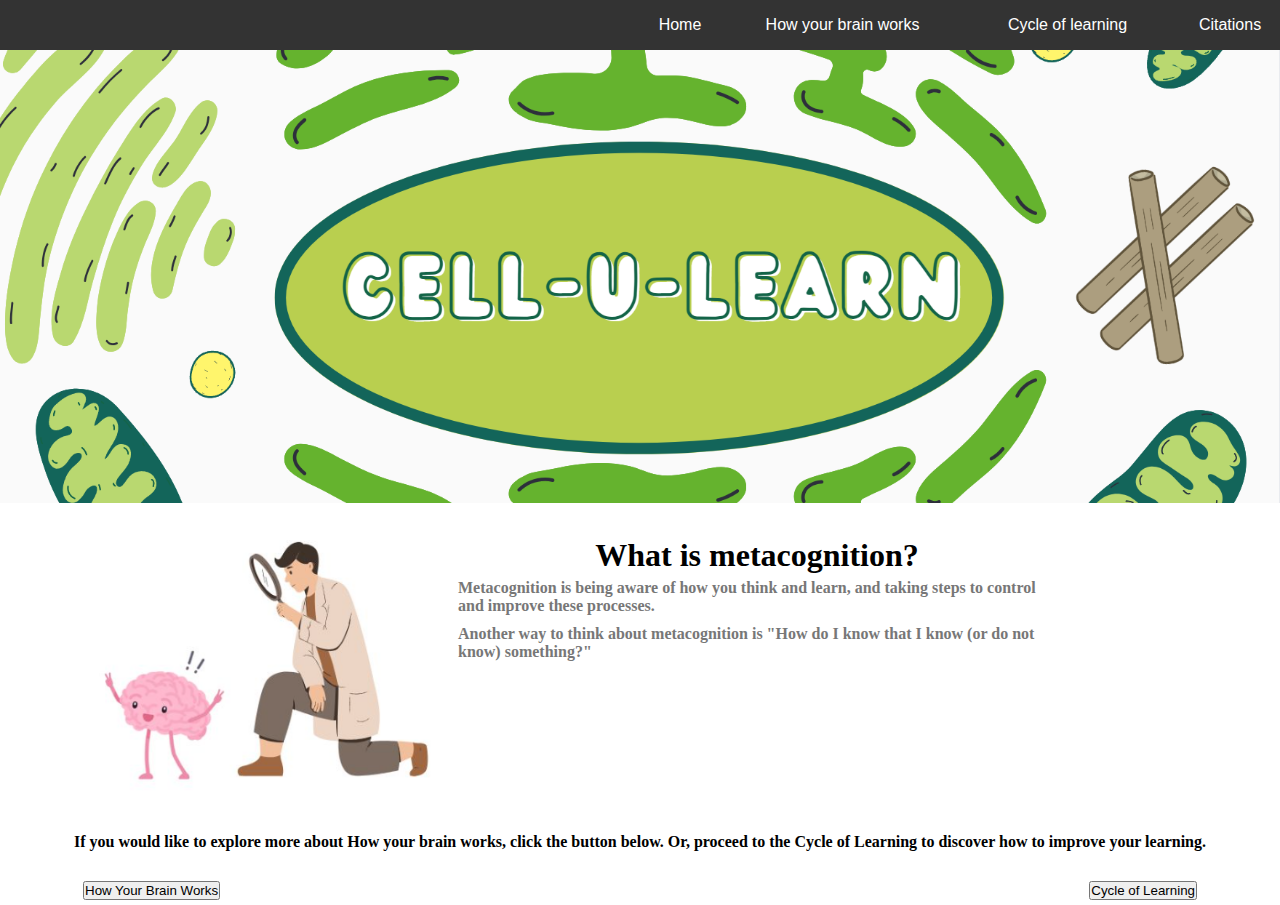
<file: index.html>
<!DOCTYPE html>
<html lang="en">
    <head>
        <meta charset="UTF-8">
        <meta name="viewport" content="width=device-width, initial-scale=1.0">
        <title>
            Cell-U-Learn
        </title>
        <link rel="stylesheet" href="CellULearnSite/CSS/styles.css">
    </head>
    <body>
        
        <header>
            <nav class="navbar">
                <ul class="nav-menu">
                    <li class="nav-item" style="width: 100px; display: flex;"><a href="index.html">Home</a></li>
                    
                    <!-- Dropdown Column 1 -->
                    <li class="nav-item dropdown">
                        <a href="CellULearnSite/Pages/1.0brainOverview.html" class="dropbtn">How your brain works</a>
                        <div class="dropdown-content">
                          <a href="CellULearnSite/Pages/1.1howMemory.html">1. How does memory work?</a>
                          <a href="CellULearnSite/Pages/1.2neuronConnections.html">2. Neuronal Connections</a>
                        </div>
                      </li>
                    <!-- Dropdown Column 2 -->
                    <li class="nav-item dropdown">
                        <a href="CellULearnSite/Pages/2.0cyclesOverview.html" class="dropbtn">Cycle of learning</a>
                        <div class="dropdown-content">
                            <a href="CellULearnSite/Pages/2.1aspirePhase.html">1. Aspire Phase</a>
                            <a href="CellULearnSite/Pages/2.2stratPhase.html">2. Strategize Phase</a>
                            <a href="CellULearnSite/Pages/2.3planPhase.html">3. Plan Phase</a>
                            <a href="CellULearnSite/Pages/2.4barriersPhase.html">4. Identify Barriers Phase</a>
                            <a href="CellULearnSite/Pages/2.5regulatePhase.html">5. Regulate Phase</a>
                            <a href="CellULearnSite/Pages/2.6evalPhase.html">6. Evaluate Phase</a>
                            <a href="CellULearnSite/Pages/2.7cyclesSummary.html">Summary</a>
                        </div>
                    </li>
                    <li class="nav-item" style="width: 100px; display: flex;"><a href="CellULearnSite/Pages/3.0citations.html">Citations</a></li>
                </ul>
            </nav>
        </header>
        <img src="CellULearnSite/Assets/HomePage/placeholderHomeHeader.png" style="width: 100vw;">
        <div id="wholePage" style="display: flex; width: 100vw; justify-content: center; align-items: flex-start;">
            <div id="mainBody" style="display: flex; flex-direction: column;">
                <div style="display: flex; align-items: flex-start; padding-top: 30px;">
                    <img src="CellULearnSite/Assets/HomePage/brainGraphic.png" style="width: 30vw;">
                <div style="display: flex; flex-direction: column; justify-content: center; width: 60vw; max-width: 600px;">
                    <h1 style="font-size: 2em; text-align: center;">
                        What is metacognition?
                    </h1>
                    <h2 style="font-size: 1em; padding: 5px 1px; color: #777;">
                        Metacognition is being aware of how you think and learn, and taking steps to control and improve these processes.
                    </h2>
                    <h2 style="font-size: 1em; padding: 5px 1px; color: #777;">
                        Another way to think about metacognition is "How do I know that I know (or do not know) something?"
                    </h2>
                    
                </div>
                </div>
                <div style="display: flex; flex-direction: column;">
                    <h2 style="font-size: 1em; padding: 25px 1px;">
                        If you would like to explore more about How your brain works, click the button below. Or, proceed to the  Cycle of Learning to discover how to improve your learning.
                    </h2>
                    <div id="buttonBox" style="display: flex; justify-content: space-between; padding: 5px 10px;">
                        <a href="CellULearnSite/Pages/1.0brainOverview.html">
                            <button class="bottomNavButton">How Your Brain Works</button>
                        </a>
                        <a href="CellULearnSite/Pages/2.0cyclesOverview.html">
                            <button class="bottomNavButton">Cycle of Learning</button>
                        </a>
                        
                    </div>
                </div>
            </div>
        </div>
    </body>
</html>
</file>
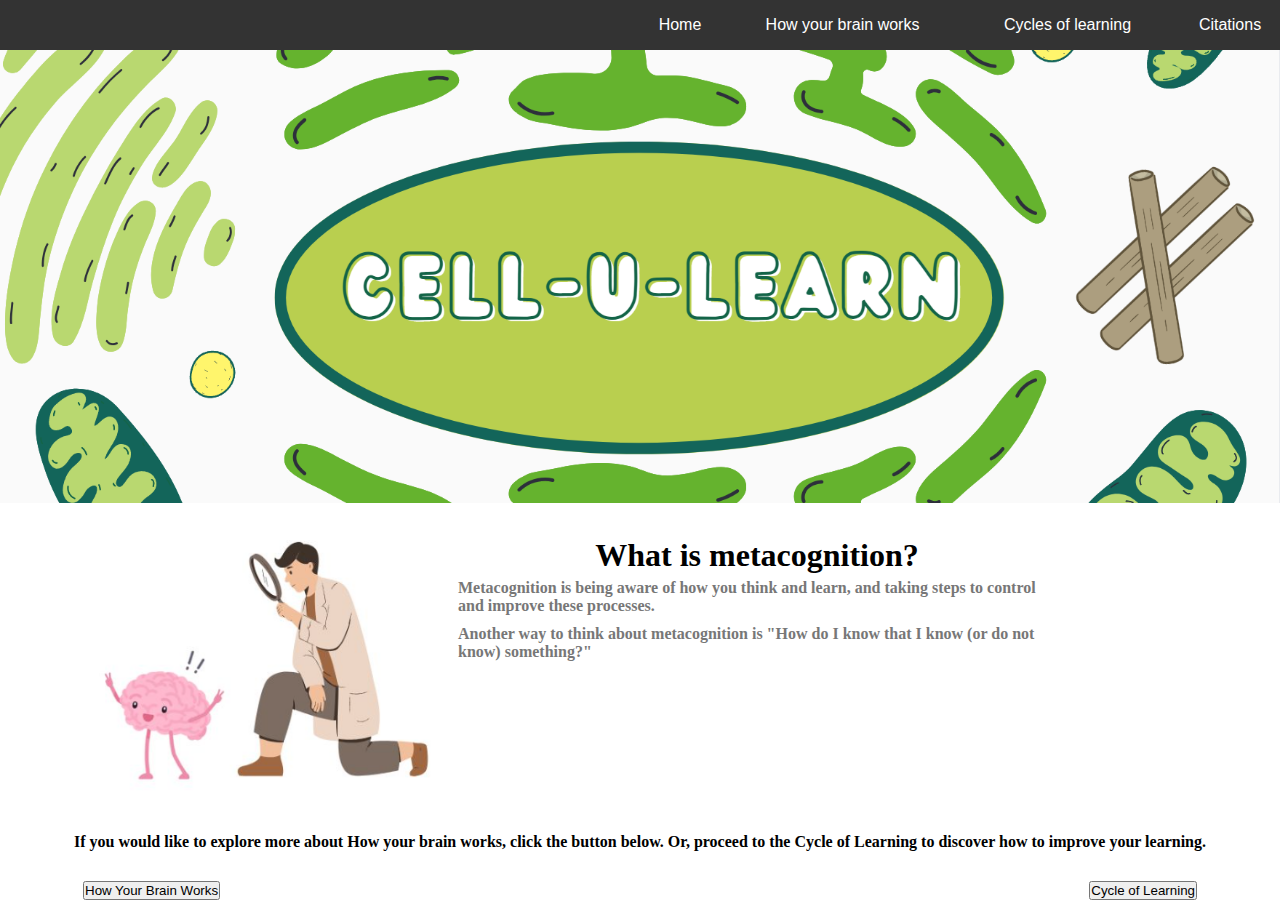
<file: CellULearnSite/index.html>
<!DOCTYPE html>
<html lang="en">
    <head>
        <meta charset="UTF-8">
        <meta name="viewport" content="width=device-width, initial-scale=1.0">
        <title>
            Cell-U-Learn
        </title>
        <link rel="stylesheet" href="CSS/styles.css">
    </head>
    <body>
        
        <header>
            <nav class="navbar">
                <ul class="nav-menu">
                    <li class="nav-item" style="width: 100px; display: flex;"><a href="index.html">Home</a></li>
                    
                    <!-- Dropdown Column 1 -->
                    <li class="nav-item dropdown">
                        <a href="Pages/1.0brainOverview.html" class="dropbtn">How your brain works</a>
                        <div class="dropdown-content">
                          <a href="Pages/1.1howMemory.html">1. How does memory work?</a>
                          <a href="Pages/1.2neuronConnections.html">2. Neuronal Connections</a>
                        </div>
                      </li>
                    <!-- Dropdown Column 2 -->
                    <li class="nav-item dropdown">
                        <a href="Pages/2.0cyclesOverview.html" class="dropbtn">Cycles of learning</a>
                        <div class="dropdown-content">
                            <a href="Pages/2.1aspirePhase.html">1. Aspire Phase</a>
                            <a href="Pages/2.2stratPhase.html">2. Strategize Phase</a>
                            <a href="Pages/2.3planPhase.html">3. Plan Phase</a>
                            <a href="Pages/2.4barriersPhase.html">4. Identify Barriers Phase</a>
                            <a href="Pages/2.5regulatePhase.html">5. Regulate Phase</a>
                            <a href="Pages/2.6evalPhase.html">6. Evaluate Phase</a>
                            <a href="Pages/2.7cyclesSummary.html">Summary</a>
                        </div>
                    </li>
                    <li class="nav-item" style="width: 100px; display: flex;"><a href="Pages/3.0citations.html">Citations</a></li>
                </ul>
            </nav>
        </header>
        <img src="Assets/HomePage/placeholderHomeHeader.png" style="width: 100vw;">
        <div id="wholePage" style="display: flex; width: 100vw; justify-content: center; align-items: flex-start;">
            <div id="mainBody" style="display: flex; flex-direction: column;">
                <div style="display: flex; align-items: flex-start; padding-top: 30px;">
                    <img src="Assets/HomePage/brainGraphic.png" style="width: 30vw;">
                <div style="display: flex; flex-direction: column; justify-content: center; width: 60vw; max-width: 600px;">
                    <h1 style="font-size: 2em; text-align: center;">
                        What is metacognition?
                    </h1>
                    <h2 style="font-size: 1em; padding: 5px 1px; color: #777;">
                        Metacognition is being aware of how you think and learn, and taking steps to control and improve these processes.
                    </h2>
                    <h2 style="font-size: 1em; padding: 5px 1px; color: #777;">
                        Another way to think about metacognition is "How do I know that I know (or do not know) something?"
                    </h2>
                    
                </div>
                </div>
                <div style="display: flex; flex-direction: column;">
                    <h2 style="font-size: 1em; padding: 25px 1px;">
                        If you would like to explore more about How your brain works, click the button below. Or, proceed to the  Cycle of Learning to discover how to improve your learning.
                    </h2>
                    <div id="buttonBox" style="display: flex; justify-content: space-between; padding: 5px 10px;">
                        <a href="Pages/1.0brainOverview.html">
                            <button class="bottomNavButton">How Your Brain Works</button>
                        </a>
                        <a href="Pages/1.0brainOverview.html">
                            <button class="bottomNavButton">Cycle of Learning</button>
                        </a>
                        
                    </div>
                </div>
            </div>
        </div>
    </body>
</html>
</file>
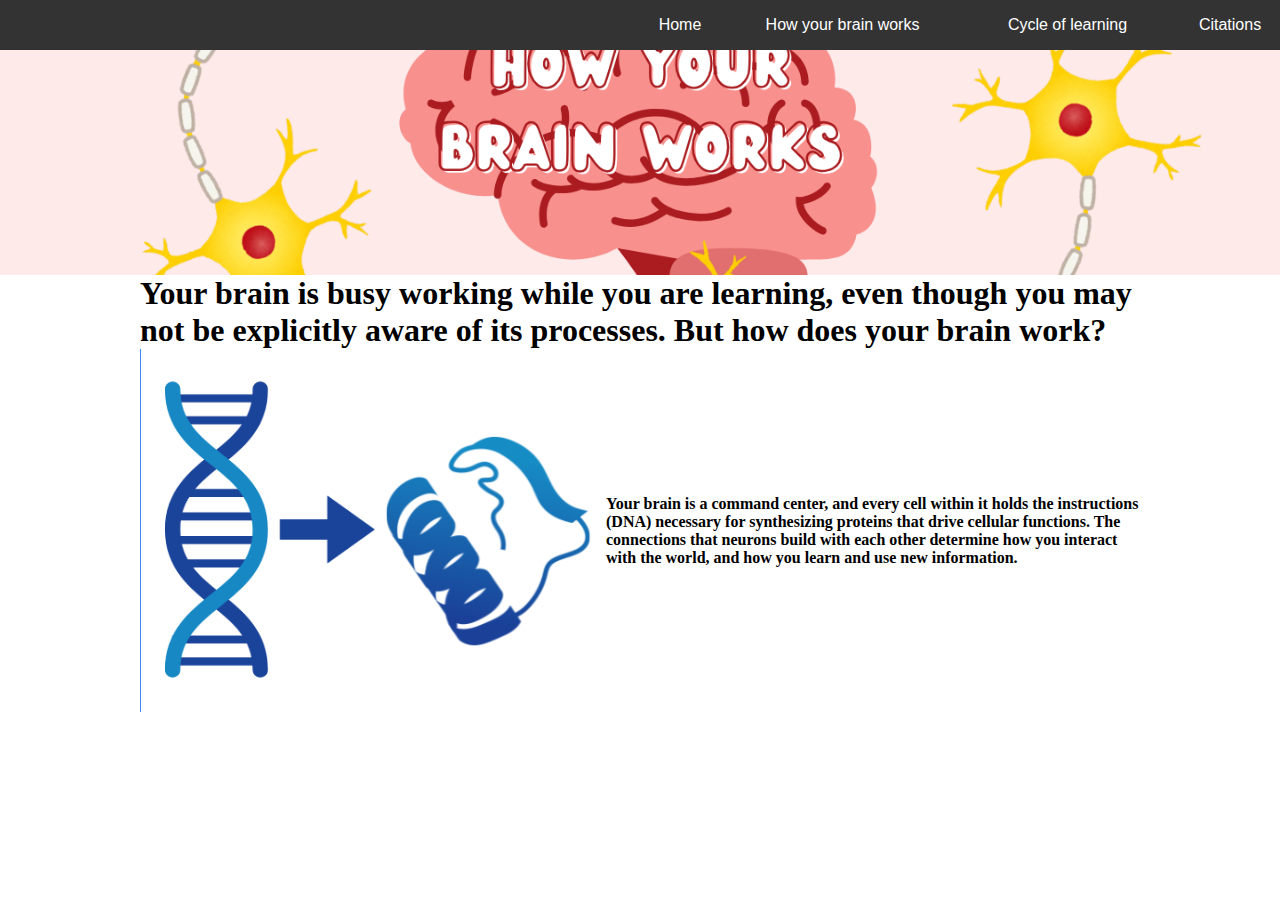
<file: CellULearnSite/Pages/1.0brainOverview.html>
<!DOCTYPE html>
<html lang="en">
    <head>
        <meta charset="UTF-8">
        <meta name="viewport" content="width=device-width, initial-scale=1.0">
        <title>
            How your brain works
        </title>
        <link rel="stylesheet" href="../CSS/styles.css">
    </head>
    <body>
        
        <header>
            <nav class="navbar">
                <ul class="nav-menu">
                    <li class="nav-item" style="width: 100px; display: flex;"><a href="../../index.html">Home</a></li>
                    
                    <!-- Dropdown Column 1 -->
                    <li class="nav-item dropdown">
                        <a href="1.0brainOverview.html" class="dropbtn">How your brain works</a>
                        <div class="dropdown-content">
                          <a href="1.1howMemory.html">1. How does memory work?</a>
                          <a href="1.2neuronConnections.html">2. Neuronal Connections</a>
                        </div>
                      </li>
                    <!-- Dropdown Column 2 -->
                    <li class="nav-item dropdown">
                        <a href="2.0cyclesOverview.html" class="dropbtn">Cycle of learning</a>
                        <div class="dropdown-content">
                            <a href="2.1aspirePhase.html">1. Aspire Phase</a>
                            <a href="2.2stratPhase.html">2. Strategize Phase</a>
                            <a href="2.3planPhase.html">3. Plan Phase</a>
                            <a href="2.4barriersPhase.html">4. Identify Barriers Phase</a>
                            <a href="2.5regulatePhase.html">5. Regulate Phase</a>
                            <a href="2.6evalPhase.html">6. Evaluate Phase</a>
                            <a href="2.7cyclesSummary.html">Summary</a>
                        </div>
                    </li>
                    <li class="nav-item"  style="width: 100px; display: flex;"><a href="3.0citations.html">Citations</a></li>
                </ul>
            </nav>
        </header>
        <!--Text to tell pages apart at a glance-->
        <img src="../Assets/BrainSummaryPage/HowBrainHeader.png" style="display: block; width: 100%; height: 225px; object-fit: cover; object-position: center;">
        <div id="wholePage" style="display: flex; width: 100vw; justify-content: center; align-items: flex-start;">
            <div id="mainBody" style="display: flex; flex-direction: column; justify-content: center; align-items: center; width: 1000px;">
                <h1>Your brain is busy working while you are learning, even though you may not be explicitly aware of its processes. But how does your brain work?</h1>
                <div style="display: flex; flex-direction:row; align-items: center;">
                    <img src="../Assets/BrainSummaryPage/DNA graphic.png">
                    <h2 style="font-size: 1em; padding: 5px 1px;">
                        Your brain is a command center, and every cell within it holds the instructions (DNA) necessary for synthesizing proteins that drive cellular functions. The connections that neurons build with each other determine how you interact with the world, and how you learn and use new information.  
                    </h2>
                </div>
            </div>
        </div>
    </body>
</html>
</file>
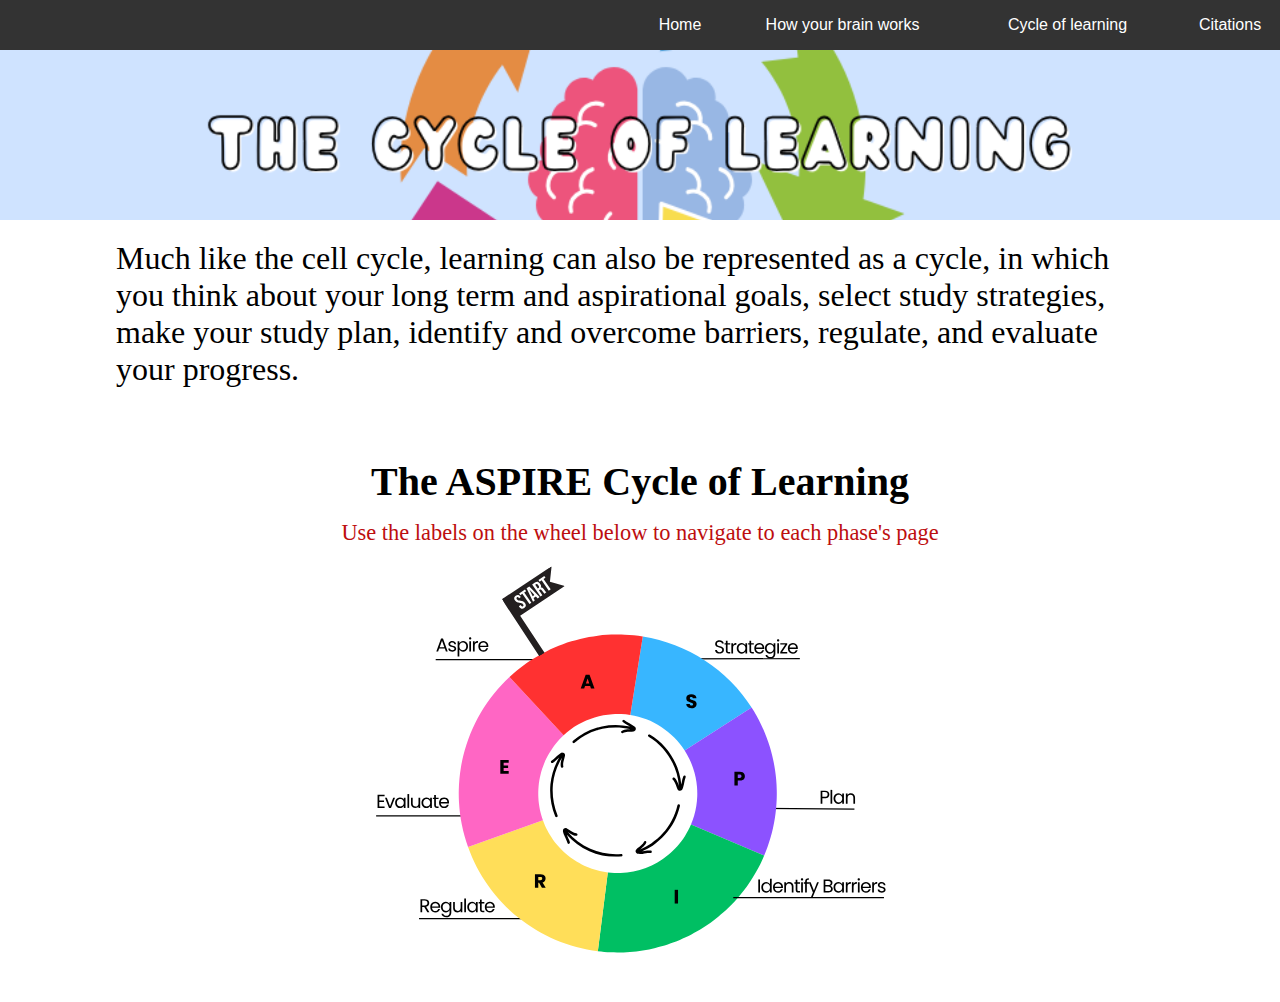
<file: CellULearnSite/Pages/2.0cyclesOverview.html>
<!DOCTYPE html>
<html lang="en">
    <head>
        <meta charset="UTF-8">
        <meta name="viewport" content="width=device-width, initial-scale=1.0">
        <title>
            Cycles of learning
        </title>
        <link rel="stylesheet" href="../CSS/styles.css">
    </head>
    <body>
        
        <header>
            <nav class="navbar">
                <ul class="nav-menu">
                    <li class="nav-item" style="width: 100px; display: flex;"><a href="../../index.html">Home</a></li>
                    
                    <!-- Dropdown Column 1 -->
                    <li class="nav-item dropdown">
                        <a href="1.0brainOverview.html" class="dropbtn">How your brain works</a>
                        <div class="dropdown-content">
                          <a href="1.1howMemory.html">1. How does memory work?</a>
                          <a href="1.2neuronConnections.html">2. Neuronal Connections</a>
                        </div>
                      </li>
                    <!-- Dropdown Column 2 -->
                    <li class="nav-item dropdown">
                        <a href="2.0cyclesOverview.html" class="dropbtn">Cycle of learning</a>
                        <div class="dropdown-content">
                            <a href="2.1aspirePhase.html">1. Aspire Phase</a>
                            <a href="2.2stratPhase.html">2. Strategize Phase</a>
                            <a href="2.3planPhase.html">3. Plan Phase</a>
                            <a href="2.4barriersPhase.html">4. Identify Barriers Phase</a>
                            <a href="2.5regulatePhase.html">5. Regulate Phase</a>
                            <a href="2.6evalPhase.html">6. Evaluate Phase</a>
                            <a href="2.7cyclesSummary.html">Summary</a>
                        </div>
                    </li>
                    <li class="nav-item"  style="width: 100px; display: flex;"><a href="3.0citations.html">Citations</a></li>
                </ul>
            </nav>
        </header>
        <!--Text to tell pages apart at a glance-->
        <div>
            <img src="../Assets/CyclesOfLearningPage/CycleHeader.png" style="display: block; width: 100%; height: 170px; object-fit: cover; object-position: center;"/>
        </div>
        <div class="WholePage" style="display: flex; flex-direction: column; align-items: center;">
            <h1 style="font-weight: normal; padding: 20px; max-width: 1400px; width: 85%;">
                Much like the cell cycle, learning can also be represented as a cycle, in which you think about your long term and aspirational goals, select study strategies, make your study plan, identify and overcome barriers, regulate, and evaluate your progress. 
            </h1>
            <h1 style="font-weight: bold; font-size: 2.5em;padding-top: 50px;">
                The ASPIRE Cycle of Learning 
            </h1>
            <h1 style="color: rgb(189, 14, 14);padding-top: 15px; font-weight: normal; font-size: 1.4em;">
                Use the labels on the wheel below to navigate to each phase's page
            </h1>
            <div class="wheel-container">
                <div class="segment">
                    <div id="1AspireHS" class="hotspot" style="top:16%; left:15%; width:20%; height:10%;">
                        <a href="2.1aspirePhase.html" style="display: block;width: 100%; height: 100%;"></a>
                    </div>
                    <div id="1AspireBox" class="label" style="top:26%; left:2%; width:30%;">Set aspirational goals and learn how to create SMART goals</div>
                </div>
                <div class="segment">
                    <div id="2StrategizeHS" class="hotspot" style="top:16%; left:62%; width:18%; height:10%;">
                        <a href="2.2stratPhase.html" style="display: block;width: 100%; height: 100%;"></a>
                    </div>
                    <div id="2StrategizeBox" class="label" style="top:26%; left:62%; width:30%;">Choose evidence-based study strategies to improve learning</div>
                </div>
                <div class="segment">
                    <div id="3PlanHS" class="hotspot" style="top:49%; left:70%; width:20%; height:10%;">
                        <a href="2.3planPhase.html" style="display: block;width: 100%; height: 100%;"></a>
                    </div>
                    <div id="3PlanBox" class="label" style="top:59%; left:73%; width:30%;">Make a plan for staying engaged during lectures and studying effectively</div>
                </div>
                <div class="segment">
                    <div id="4BarriersHS" class="hotspot" style="top:69%; left:65%; width:30%; height:10%;">
                        <a href="2.4barriersPhase.html" style="display: block;width: 100%; height: 100%;"></a>
                    </div>
                    <div id="4BarriersBox" class="label" style="top:79%; left:67%; width:30%;">Develop strategies to overcome common learning barriers</div>
                </div>
                <div class="segment">
                    <div id="5RegulateHS" class="hotspot" style="top:73%; left:12%; width:20%; height:10%;">
                        <a href="2.5regulatePhase.html" style="display: block;width: 100%; height: 100%;"></a>
                    </div>
                    <div id="5RegulateBox" class="label" style="top:83%; width:30%;">Check progress toward your goals and evaluate whether your plan is working </div>
                </div>
                <div class="segment">
                    <div id="6EvalHS" class="hotspot" style="top:50%; left:5%; width:20%; height:10%;">
                        <a href="2.6evalPhase.html" style="display: block;width: 100%; height: 100%;"></a>
                    </div>
                    <div id="6EvalBox" class="label" style="top:60%; width:25%;">Review performance to identify gaps in your understanding and develop strategies to move forward</div>
                </div>
                
                <img src="../Assets/CyclesOfLearningPage/Cell Cycle.svg" alt="Career wheel" class="wheel" />
            <style>
            .wheel-container {
            position: relative;
            width: 100%;
            max-width: 600px;
            }

            .wheel {
            display: block;
            width: 100%;
            height: auto;
            }

            /* invisible hover area */
            .hotspot {
            position: absolute;
            background-color: blue;
            opacity: 0%;
            display: block;
            }
            .hotspot:hover {
                cursor: pointer;
            }
            .label{
                position: absolute;
                background-color: rgb(198, 221, 241);
                visibility: hidden;
                opacity: 0;
                transition: opacity .5s;
                padding: 5px;
                border-radius: 5px;
            }
            .label.visible{
                visibility: visible;
                opacity: 0.8;
            }
            </style>
            <script>
                document.getElementById('1AspireHS').addEventListener('mouseenter', () => {
                document.getElementById('1AspireBox').classList.add('visible');
                });
                document.getElementById('1AspireHS').addEventListener('mouseleave', () => {
                document.getElementById('1AspireBox').classList.remove('visible');
                });
                document.getElementById('2StrategizeHS').addEventListener('mouseenter', () => {
                document.getElementById('2StrategizeBox').classList.add('visible');
                });
                document.getElementById('2StrategizeHS').addEventListener('mouseleave', () => {
                document.getElementById('2StrategizeBox').classList.remove('visible');
                });
                document.getElementById('3PlanHS').addEventListener('mouseenter', () => {
                document.getElementById('3PlanBox').classList.add('visible');
                });
                document.getElementById('3PlanHS').addEventListener('mouseleave', () => {
                document.getElementById('3PlanBox').classList.remove('visible');
                });
                document.getElementById('4BarriersHS').addEventListener('mouseenter', () => {
                document.getElementById('4BarriersBox').classList.add('visible');
                });
                document.getElementById('4BarriersHS').addEventListener('mouseleave', () => {
                document.getElementById('4BarriersBox').classList.remove('visible');
                });
                document.getElementById('5RegulateHS').addEventListener('mouseenter', () => {
                document.getElementById('5RegulateBox').classList.add('visible');
                });
                document.getElementById('5RegulateHS').addEventListener('mouseleave', () => {
                document.getElementById('5RegulateBox').classList.remove('visible');
                });
                document.getElementById('6EvalHS').addEventListener('mouseenter', () => {
                document.getElementById('6EvalBox').classList.add('visible');
                });
                document.getElementById('6EvalHS').addEventListener('mouseleave', () => {
                document.getElementById('6EvalBox').classList.remove('visible');
                });
            </script>
            </div>
        </div>
    </body>
</html>
</file>
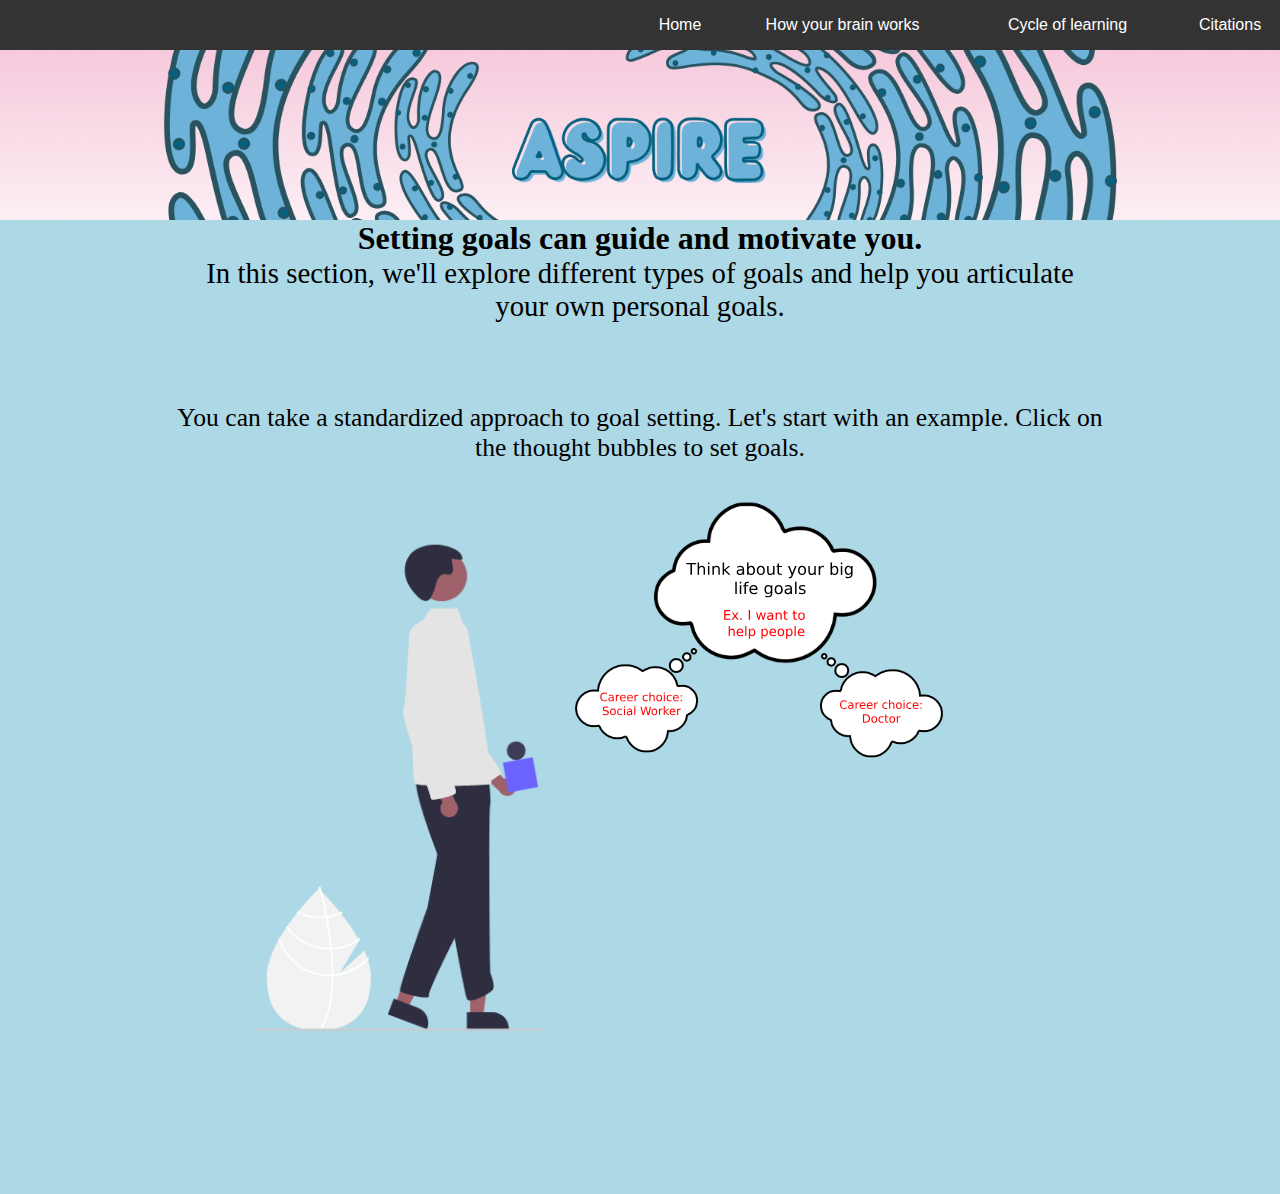
<file: CellULearnSite/Pages/2.1aspirePhase.html>
<!DOCTYPE html>
<html lang="en">
    <head>
        <meta charset="UTF-8">
        <meta name="viewport" content="width=device-width, initial-scale=1.0">
        <title>
            Aspire Phase
        </title>
        <link rel="stylesheet" href="../CSS/styles.css">
    </head>
    <body>
        
        <header>
            <nav class="navbar">
                <ul class="nav-menu">
                    <li class="nav-item" style="width: 100px; display: flex;"><a href="../../index.html">Home</a></li>
                    
                    <!-- Dropdown Column 1 -->
                    <li class="nav-item dropdown">
                        <a href="1.0brainOverview.html" class="dropbtn">How your brain works</a>
                        <div class="dropdown-content">
                          <a href="1.1howMemory.html">1. How does memory work?</a>
                          <a href="1.2neuronConnections.html">2. Neuronal Connections</a>
                        </div>
                      </li>
                    <!-- Dropdown Column 2 -->
                    <li class="nav-item dropdown">
                        <a href="2.0cyclesOverview.html" class="dropbtn">Cycle of learning</a>
                        <div class="dropdown-content">
                            <a href="2.1aspirePhase.html">1. Aspire Phase</a>
                            <a href="2.2stratPhase.html">2. Strategize Phase</a>
                            <a href="2.3planPhase.html">3. Plan Phase</a>
                            <a href="2.4barriersPhase.html">4. Identify Barriers Phase</a>
                            <a href="2.5regulatePhase.html">5. Regulate Phase</a>
                            <a href="2.6evalPhase.html">6. Evaluate Phase</a>
                            <a href="2.7cyclesSummary.html">Summary</a>
                        </div>
                    </li>
                    <li class="nav-item"  style="width: 100px; display: flex;"><a href="3.0citations.html">Citations</a></li>
                </ul>
            </nav>
        </header>
        <img src="..//Assets/AspirePage/AspireHeader.png" style="display: block; width: 100%; height: 170px; object-fit: cover; object-position: center;"/>
        <div class="backGroundColor" style="align-items: center;">
            <h1 style="font-size: 2em; text-align: center;">Setting goals can guide and motivate you.</h1>
            <h1 style="font-size: 1.8em; font-weight: normal;text-align: center; max-width: 70%; margin: 0 auto;">In this section, we'll explore different types of goals and help you articulate your own personal goals.</h1>
            <h1 style="font-size: 1.6em; font-weight: normal;text-align: center; max-width: 75%; margin: 0 auto; padding-top: 80px;">You can take a standardized approach to goal setting. Let's start with an example. Click on the thought bubbles to set goals.</h1>
            <div class="textAndAnimated">
                <div class="WholePage">
                    <div class="Aspire-flowchart">
                        <!--Thinking.svg originally from undraw.co-->
                        <img src="../Assets/AspirePage/Thinking.svg" alt="Career planning flowchart" style="height: 500px;top: 75px; left: 15px;">
                        <img src="../Assets/AspirePage/1.1thoughtbub.svg" alt="Thought bubble" style="width: 250px;top: 30px; left: 400px;">
                        <!--Left collumn: Social worker path-->
                        <img src="../Assets/AspirePage/1.2careerchoice.svg" id="social-worker-path" class="clickable" alt="Career choice: social worker" style="width: 125px; top: 185px; left: 335px;">
                        <img src="../Assets/AspirePage/1.6careerchoice.svg" id="social-step1" class="aspireCareerChoice clickable" alt="Complete bachelor's degree" style="width: 125px; top: 285px; left: 335px;">
                        <img src="../Assets/AspirePage/1.7careerchoice.svg" id="social-step2" class="aspireCareerChoice clickable" alt="Gain experience by volunteering" style="width: 125px; top: 385px; left: 335px;">
                        <img src="../Assets/AspirePage/1.8careerchoice.svg" id="social-step3" class="aspireCareerChoice endChart" alt="Complete social worker certification" style="width: 125px; top: 485px; left: 335px;">
                        <!--Right collumn: Dcotor path-->
                        <img src="../Assets/AspirePage/1.3careerchoice.svg" id="doctor-path" class="clickable" alt="Career choice: Doctor" style="width: 125px; top: 190px; left:580px;">
                        <img src="../Assets/AspirePage/1.4careerchoice.svg" id="doctor-step1" class="aspireCareerChoice clickable" alt="Apply to medical school" style="width: 125px; top: 290px; left:580px;">
                        <img src="../Assets/AspirePage/1.5careerchoice.svg" id="doctor-step2" class="aspireCareerChoice endChart" alt="Pass the MCAT" style="width: 125px; top: 390px; left:580px;">
                    </div>
                </div>
                
                <h1 class="hiddenText" style="font-size: 2em; text-align: center; visibility: hidden;max-width: 70%; margin: 0 auto; padding: 10px;">Even if you are unsure about your future plans, developing good study habits will provide you with skills you can apply in any situation.</h1>
                
            </div>
        </div>
        <!--Styling flowchart div-->
        <style>
            .backGroundColor{
                background-color: lightblue;
            }
            
            
            .Aspire-flowchart{
                
                min-width: 800px;
                min-height: 600px;
                overflow: auto;
                position: relative;
                
            }
            .Aspire-flowchart img{
                position: absolute;
            }

            .clickable {
            cursor: pointer;
            transition: transform 0.1s linear;
            }
            .clickable:hover {
                transform: scale(1.02);
            }

            .aspireCareerChoice {
                opacity: 0;
                visibility: hidden;
                transition: opacity 0.5s ease, visibility 0.5s;
            }

            .visible {
                opacity: 1 !important;
                visibility: visible !important;
            }
            .WholePage {
                display: flex;
                justify-content: center;
                flex-direction: row;
                overflow: hidden;
            }

            .reveal-text {
                visibility:hidden;
                opacity: 1;
                margin-left: 1rem;
            }

            .WholePage.slide-start .reveal-text{
                opacity: 1;
                visibility:visible;
                max-width: 350px;
            }

            .reveal-text h1 {
                /* let them size naturally now */
                width: auto !important;
                text-align: center;
            }
        </style>

        <!--Script for flowchart-->
        <script>
            // Define the path sequences
            const socialWorkerSequence = [
                document.getElementById('social-worker-path'),
                document.getElementById('social-step1'),
                document.getElementById('social-step2'),
                document.getElementById('social-step3')
            ];
            
            const doctorSequence = [
                document.getElementById('doctor-path'),
                document.getElementById('doctor-step1'),
                document.getElementById('doctor-step2')
            ];
            
            // Reset all steps to hidden state except the first step in each path
            function resetAllSteps() {
                const allSteps = document.querySelectorAll('.aspireCareerChoice');
                allSteps.forEach(step => {
                    step.classList.remove('visible');
                });
            }
            
            // Setup click handlers for the social worker path
            socialWorkerSequence.forEach((step, index) => {
                if (index < socialWorkerSequence.length - 1) { // Don't add a click handler to the last step
                    step.addEventListener('click', () => {
                        // Reset all steps if clicking on the first step in the path
                        if (index === 0) {
                            resetAllSteps();
                        }
                        
                        // Show the next step
                        const nextStep = socialWorkerSequence[index + 1];
                        nextStep.classList.add('visible');
                    });
                }
            });
            
            // Setup click handlers for the doctor path
            doctorSequence.forEach((step, index) => {
                if (index < doctorSequence.length - 1) { // Don't add a click handler to the last step
                    step.addEventListener('click', () => {
                        // Reset all steps if clicking on the first step in the path
                        if (index === 0) {
                            resetAllSteps();
                        }
                        
                        // Show the next step
                        const nextStep = doctorSequence[index + 1];
                        nextStep.classList.add('visible');
                    });
                }
            });
            const wholePage = document.querySelector('.hiddenText');

            document.querySelectorAll('.endChart').forEach(endNode => {
                endNode.addEventListener('click', () => {
                    wholePage.classList.add('visible');
                }, { once: true });
            });
        </script>

    </body>
</html>
</file>
<file: CellULearnSite/CSS/styles.css>
/* Basic Reset */
* {
    margin: 0;
    padding: 0;
    box-sizing: border-box;
}

/* Navbar Styling */
.navbar {
    background-color: #333;
    overflow: visible;
    font-family: Arial, sans-serif;
    height: 50px;
}

.nav-menu {
    list-style-type: none;
    display: flex;
    justify-content: flex-end;
}

.nav-item {
    position: relative;
}

.nav-item a {
    display: flex;
    justify-content: center;
    align-items: center;
    color: white;
    text-align: center;
    padding: 15px 16px;
    text-decoration: none;
    width: 225px;
    height: 50px;
}

/* Dropdown Styling */
.dropdown-content {
    display: none;
    position: relative;
    width: 225px;
    left: 0;
    background-color: #686565;
    z-index: 999; /* Ensure it appears above other elements */
}

.dropdown-content a {
    color: white;
    padding: 15px 16px;
    text-decoration: none;
    display: block;
    text-align: left;
    height:auto;
}

.dropdown-content a:hover {
    background-color: #1c597c;
}

/* Show dropdown on hover */
.nav-item.dropdown:hover .dropdown-content {
    display: block;
}

.nav-item:hover{
    background-color:#444
}
</file>
